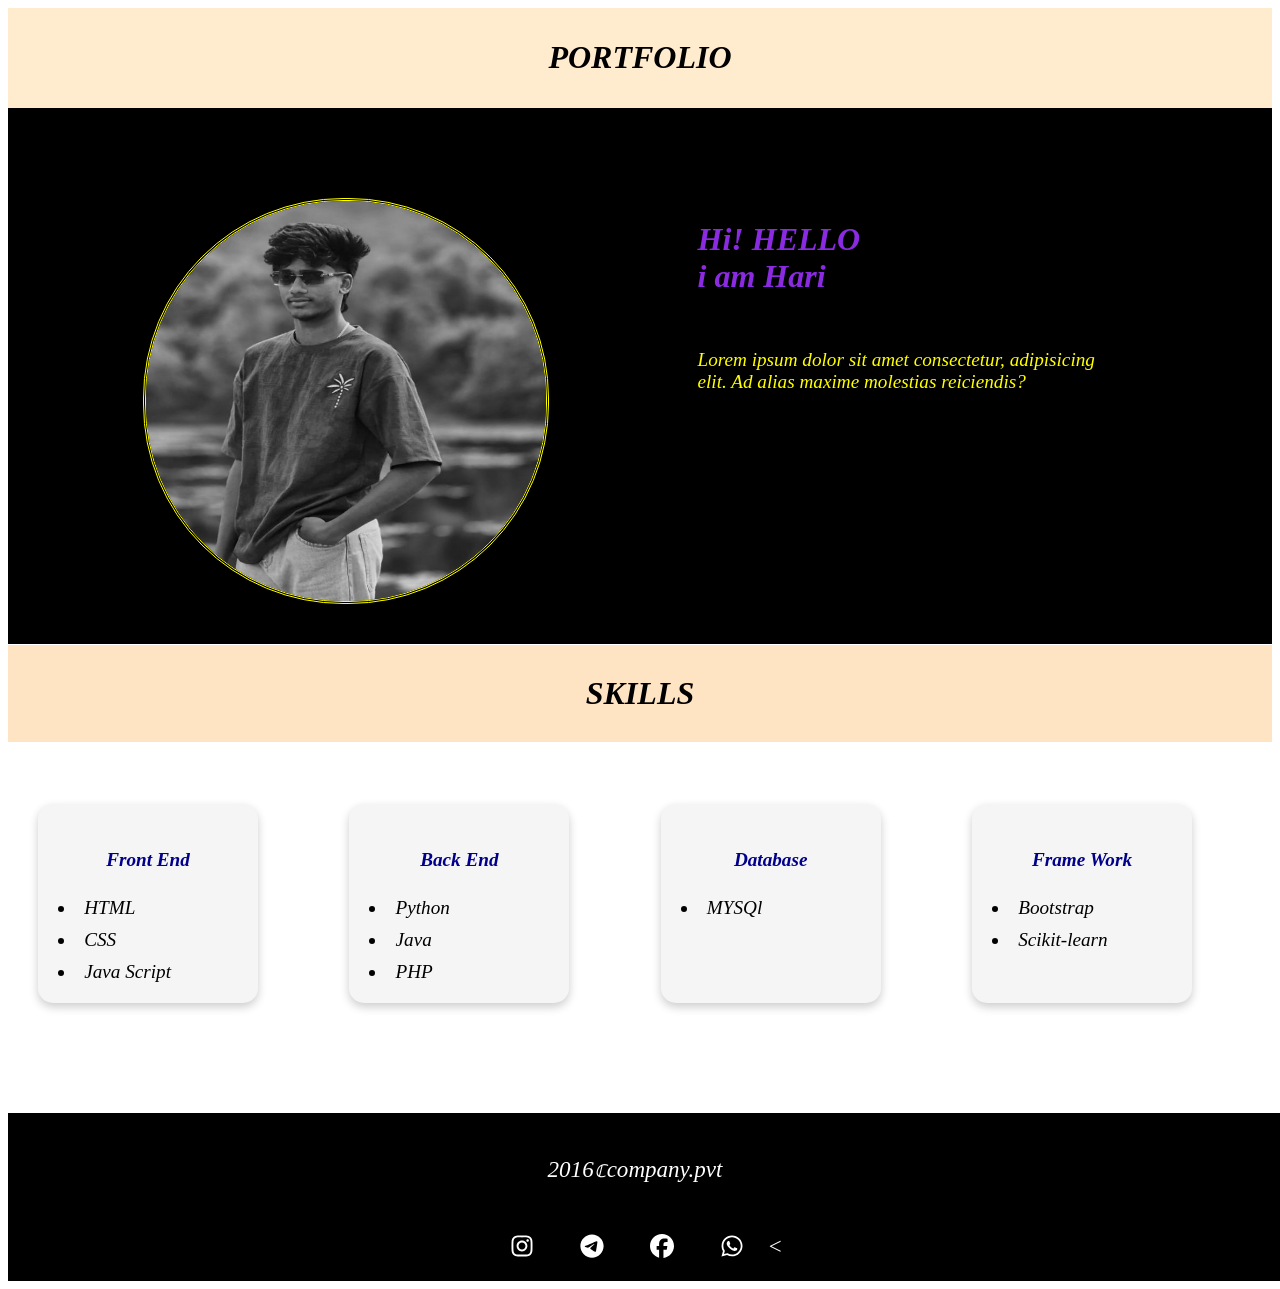
<file: port/index.html>
<!DOCTYPE html>
<html lang="en">
<head>
    <meta charset="UTF-8">
    <meta name="viewport" content="width=device-width, initial-scale=1.0">
    <title>Document</title>
    <link rel="stylesheet" href="index.css">
</head>
<body>

    <header>
        <h1>PORTFOLIO</h1>
    </header>

    <section id="content">
        <img src="h1h1.jpeg" alt="">
        <div>
            <h5>Hi! HELLO<br>
                i am Hari
            </h5>
            <p>Lorem ipsum dolor sit amet consectetur, adipisicing elit. Ad alias maxime molestias reiciendis?</p>
        </div>
    </section>

    <h3>SKILLS</h3>

    <section id="skills">

        <div class="skill1">
            <h4>Front End</h4>
            <li>HTML</li>
            <li>CSS</li>
            <li>Java Script</li>
        </div>

        <div class="skill2">
            <h4>Back End</h4>
            <li>Python</li>
            <li>Java</li>
            <li>PHP</li>
        </div>

        <div class="skill3">
            <h4>Database</h4>
            <li>MYSQl</li>
        </div>

        <div class="skill4">
            <h4>Frame Work</h4>
            <li>Bootstrap</li>
            <li>Scikit-learn</li>
        </div>

    </section>

    <div class="footer">

        <div class="para">
            <p>2016&copf;company.pvt</p>
        </div>

        <div class="social">

            <a href="https://www.instagram.com/"></a><li><svg xmlns="http://www.w3.org/2000/svg" viewBox="0 0 640 640"><!--!Font Awesome Free v7.2.0 by @fontawesome - https://fontawesome.com License - https://fontawesome.com/license/free Copyright 2026 Fonticons, Inc.--><path d="M320.3 205C256.8 204.8 205.2 256.2 205 319.7C204.8 383.2 256.2 434.8 319.7 435C383.2 435.2 434.8 383.8 435 320.3C435.2 256.8 383.8 205.2 320.3 205zM319.7 245.4C360.9 245.2 394.4 278.5 394.6 319.7C394.8 360.9 361.5 394.4 320.3 394.6C279.1 394.8 245.6 361.5 245.4 320.3C245.2 279.1 278.5 245.6 319.7 245.4zM413.1 200.3C413.1 185.5 425.1 173.5 439.9 173.5C454.7 173.5 466.7 185.5 466.7 200.3C466.7 215.1 454.7 227.1 439.9 227.1C425.1 227.1 413.1 215.1 413.1 200.3zM542.8 227.5C541.1 191.6 532.9 159.8 506.6 133.6C480.4 107.4 448.6 99.2 412.7 97.4C375.7 95.3 264.8 95.3 227.8 97.4C192 99.1 160.2 107.3 133.9 133.5C107.6 159.7 99.5 191.5 97.7 227.4C95.6 264.4 95.6 375.3 97.7 412.3C99.4 448.2 107.6 480 133.9 506.2C160.2 532.4 191.9 540.6 227.8 542.4C264.8 544.5 375.7 544.5 412.7 542.4C448.6 540.7 480.4 532.5 506.6 506.2C532.8 480 541 448.2 542.8 412.3C544.9 375.3 544.9 264.5 542.8 227.5zM495 452C487.2 471.6 472.1 486.7 452.4 494.6C422.9 506.3 352.9 503.6 320.3 503.6C287.7 503.6 217.6 506.2 188.2 494.6C168.6 486.8 153.5 471.7 145.6 452C133.9 422.5 136.6 352.5 136.6 319.9C136.6 287.3 134 217.2 145.6 187.8C153.4 168.2 168.5 153.1 188.2 145.2C217.7 133.5 287.7 136.2 320.3 136.2C352.9 136.2 423 133.6 452.4 145.2C472 153 487.1 168.1 495 187.8C506.7 217.3 504 287.3 504 319.9C504 352.5 506.7 422.6 495 452z"/></svg></li>
<a href="https://web.telegram.org/k/"></a><li><svg xmlns="http://www.w3.org/2000/svg" viewBox="0 0 640 640"><!--!Font Awesome Free v7.2.0 by @fontawesome - https://fontawesome.com License - https://fontawesome.com/license/free Copyright 2026 Fonticons, Inc.--><path d="M320 72C183 72 72 183 72 320C72 457 183 568 320 568C457 568 568 457 568 320C568 183 457 72 320 72zM435 240.7C431.3 279.9 415.1 375.1 406.9 419C403.4 437.6 396.6 443.8 390 444.4C375.6 445.7 364.7 434.9 350.7 425.7C328.9 411.4 316.5 402.5 295.4 388.5C270.9 372.4 286.8 363.5 300.7 349C304.4 345.2 367.8 287.5 369 282.3C369.2 281.6 369.3 279.2 367.8 277.9C366.3 276.6 364.2 277.1 362.7 277.4C360.5 277.9 325.6 300.9 258.1 346.5C248.2 353.3 239.2 356.6 231.2 356.4C222.3 356.2 205.3 351.4 192.6 347.3C177.1 342.3 164.7 339.6 165.8 331C166.4 326.5 172.5 322 184.2 317.3C256.5 285.8 304.7 265 328.8 255C397.7 226.4 412 221.4 421.3 221.2C423.4 221.2 427.9 221.7 430.9 224.1C432.9 225.8 434.1 228.2 434.4 230.8C434.9 234 435 237.3 434.8 240.6z"/></svg></li>
<a href="https://www.facebook.com/"></a><li><svg xmlns="http://www.w3.org/2000/svg" viewBox="0 0 640 640"><!--!Font Awesome Free v7.2.0 by @fontawesome - https://fontawesome.com License - https://fontawesome.com/license/free Copyright 2026 Fonticons, Inc.--><path d="M576 320C576 178.6 461.4 64 320 64C178.6 64 64 178.6 64 320C64 440 146.7 540.8 258.2 568.5L258.2 398.2L205.4 398.2L205.4 320L258.2 320L258.2 286.3C258.2 199.2 297.6 158.8 383.2 158.8C399.4 158.8 427.4 162 438.9 165.2L438.9 236C432.9 235.4 422.4 235 409.3 235C367.3 235 351.1 250.9 351.1 292.2L351.1 320L434.7 320L420.3 398.2L351 398.2L351 574.1C477.8 558.8 576 450.9 576 320z"/></svg></li>
<a href="https://web.whatsapp.com/"></a><li><svg xmlns="http://www.w3.org/2000/svg" viewBox="0 0 640 640"><!--!Font Awesome Free v7.2.0 by @fontawesome - https://fontawesome.com License - https://fontawesome.com/license/free Copyright 2026 Fonticons, Inc.--><path d="M476.9 161.1C435 119.1 379.2 96 319.9 96C197.5 96 97.9 195.6 97.9 318C97.9 357.1 108.1 395.3 127.5 429L96 544L213.7 513.1C246.1 530.8 282.6 540.1 319.8 540.1L319.9 540.1C442.2 540.1 544 440.5 544 318.1C544 258.8 518.8 203.1 476.9 161.1zM319.9 502.7C286.7 502.7 254.2 493.8 225.9 477L219.2 473L149.4 491.3L168 423.2L163.6 416.2C145.1 386.8 135.4 352.9 135.4 318C135.4 216.3 218.2 133.5 320 133.5C369.3 133.5 415.6 152.7 450.4 187.6C485.2 222.5 506.6 268.8 506.5 318.1C506.5 419.9 421.6 502.7 319.9 502.7zM421.1 364.5C415.6 361.7 388.3 348.3 383.2 346.5C378.1 344.6 374.4 343.7 370.7 349.3C367 354.9 356.4 367.3 353.1 371.1C349.9 374.8 346.6 375.3 341.1 372.5C308.5 356.2 287.1 343.4 265.6 306.5C259.9 296.7 271.3 297.4 281.9 276.2C283.7 272.5 282.8 269.3 281.4 266.5C280 263.7 268.9 236.4 264.3 225.3C259.8 214.5 255.2 216 251.8 215.8C248.6 215.6 244.9 215.6 241.2 215.6C237.5 215.6 231.5 217 226.4 222.5C221.3 228.1 207 241.5 207 268.8C207 296.1 226.9 322.5 229.6 326.2C232.4 329.9 268.7 385.9 324.4 410C359.6 425.2 373.4 426.5 391 423.9C401.7 422.3 423.8 410.5 428.4 397.5C433 384.5 433 373.4 431.6 371.1C430.3 368.6 426.6 367.2 421.1 364.5z"/></svg></li>
<
        </div>

    </div>

</body>
</html>
</file>
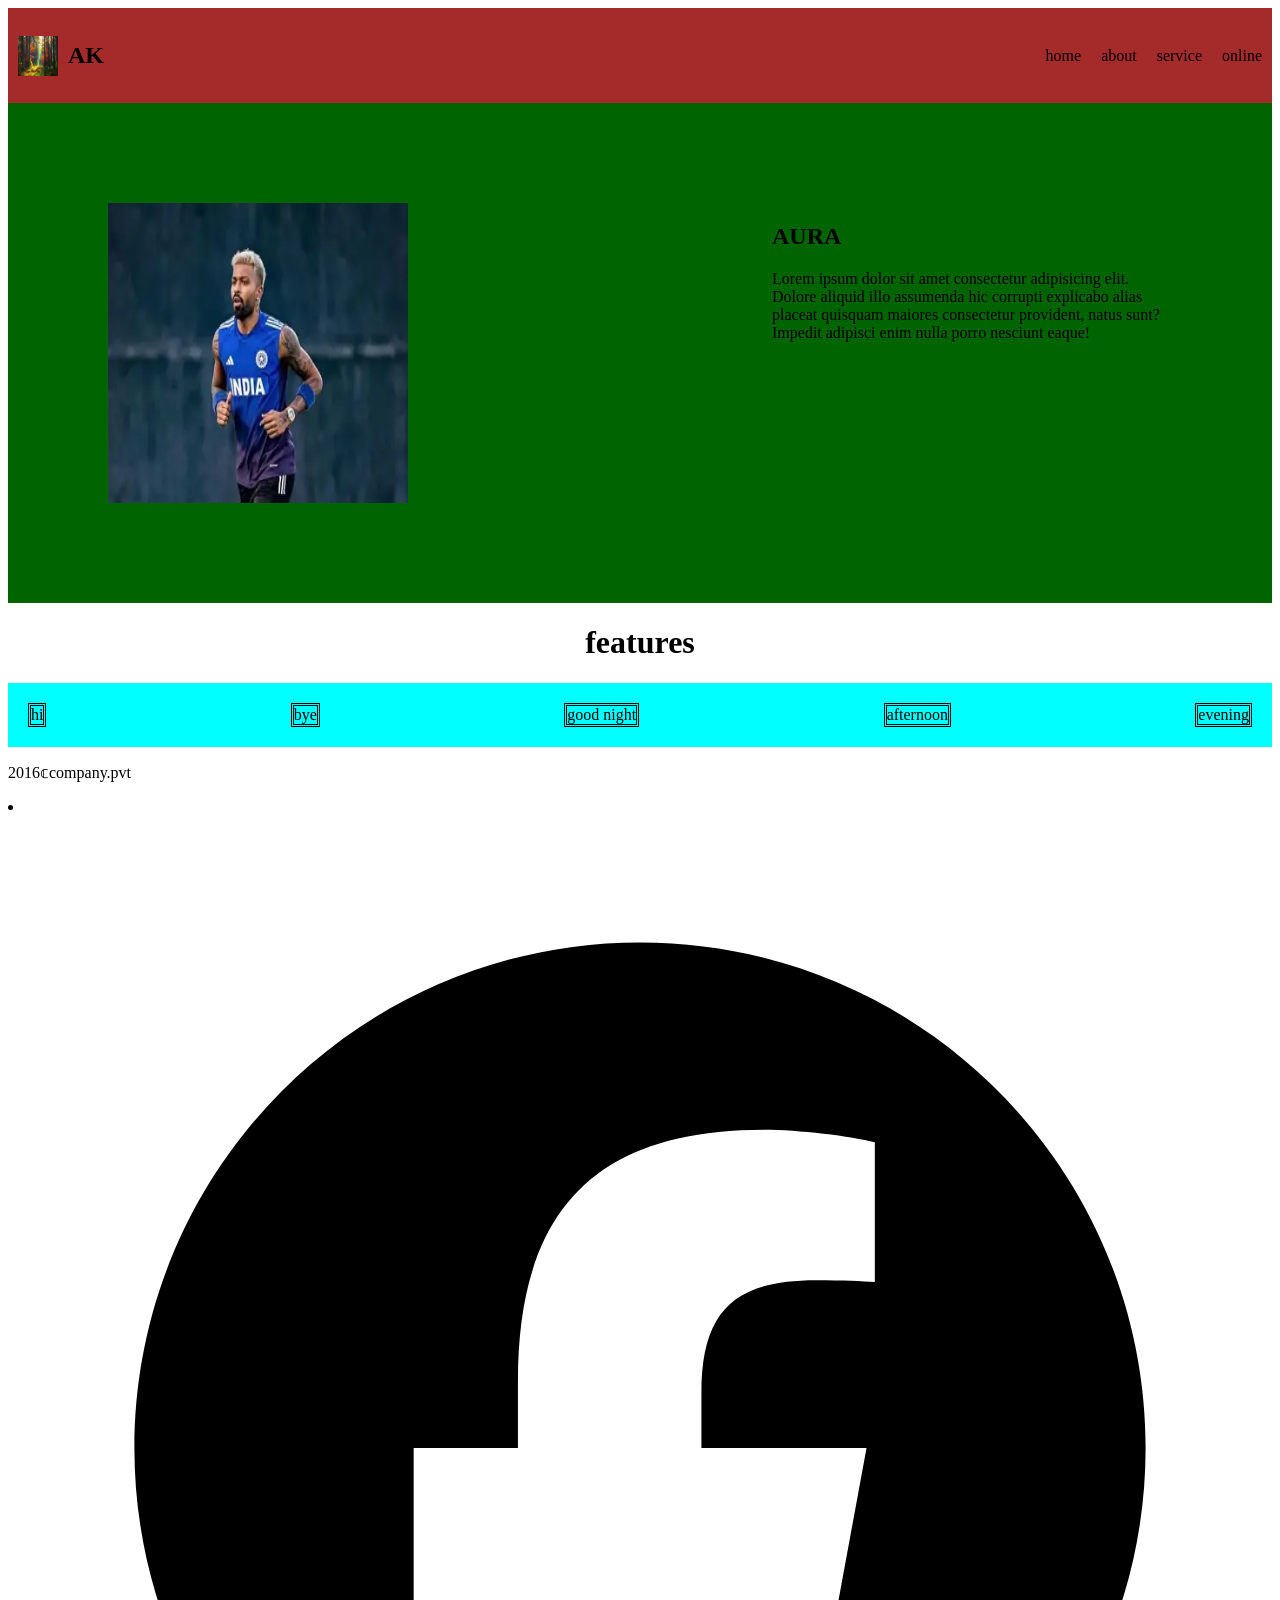
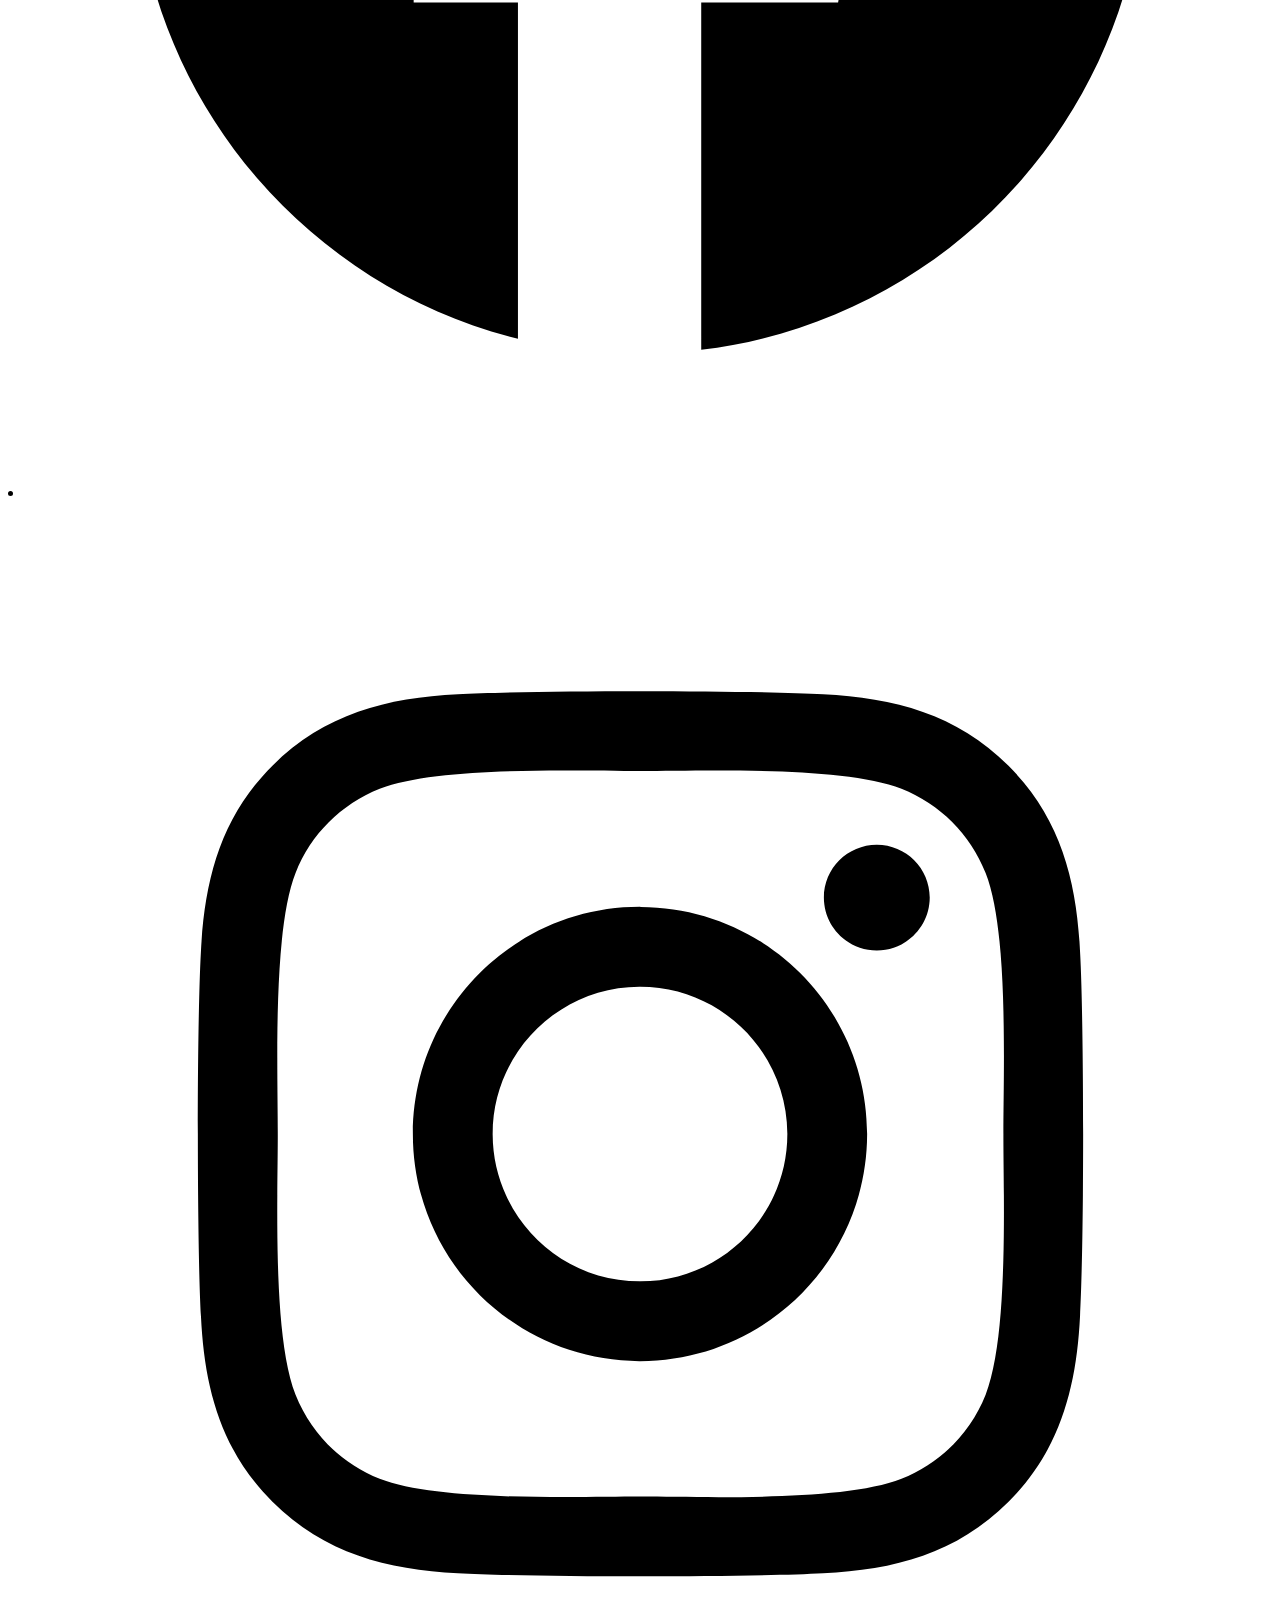
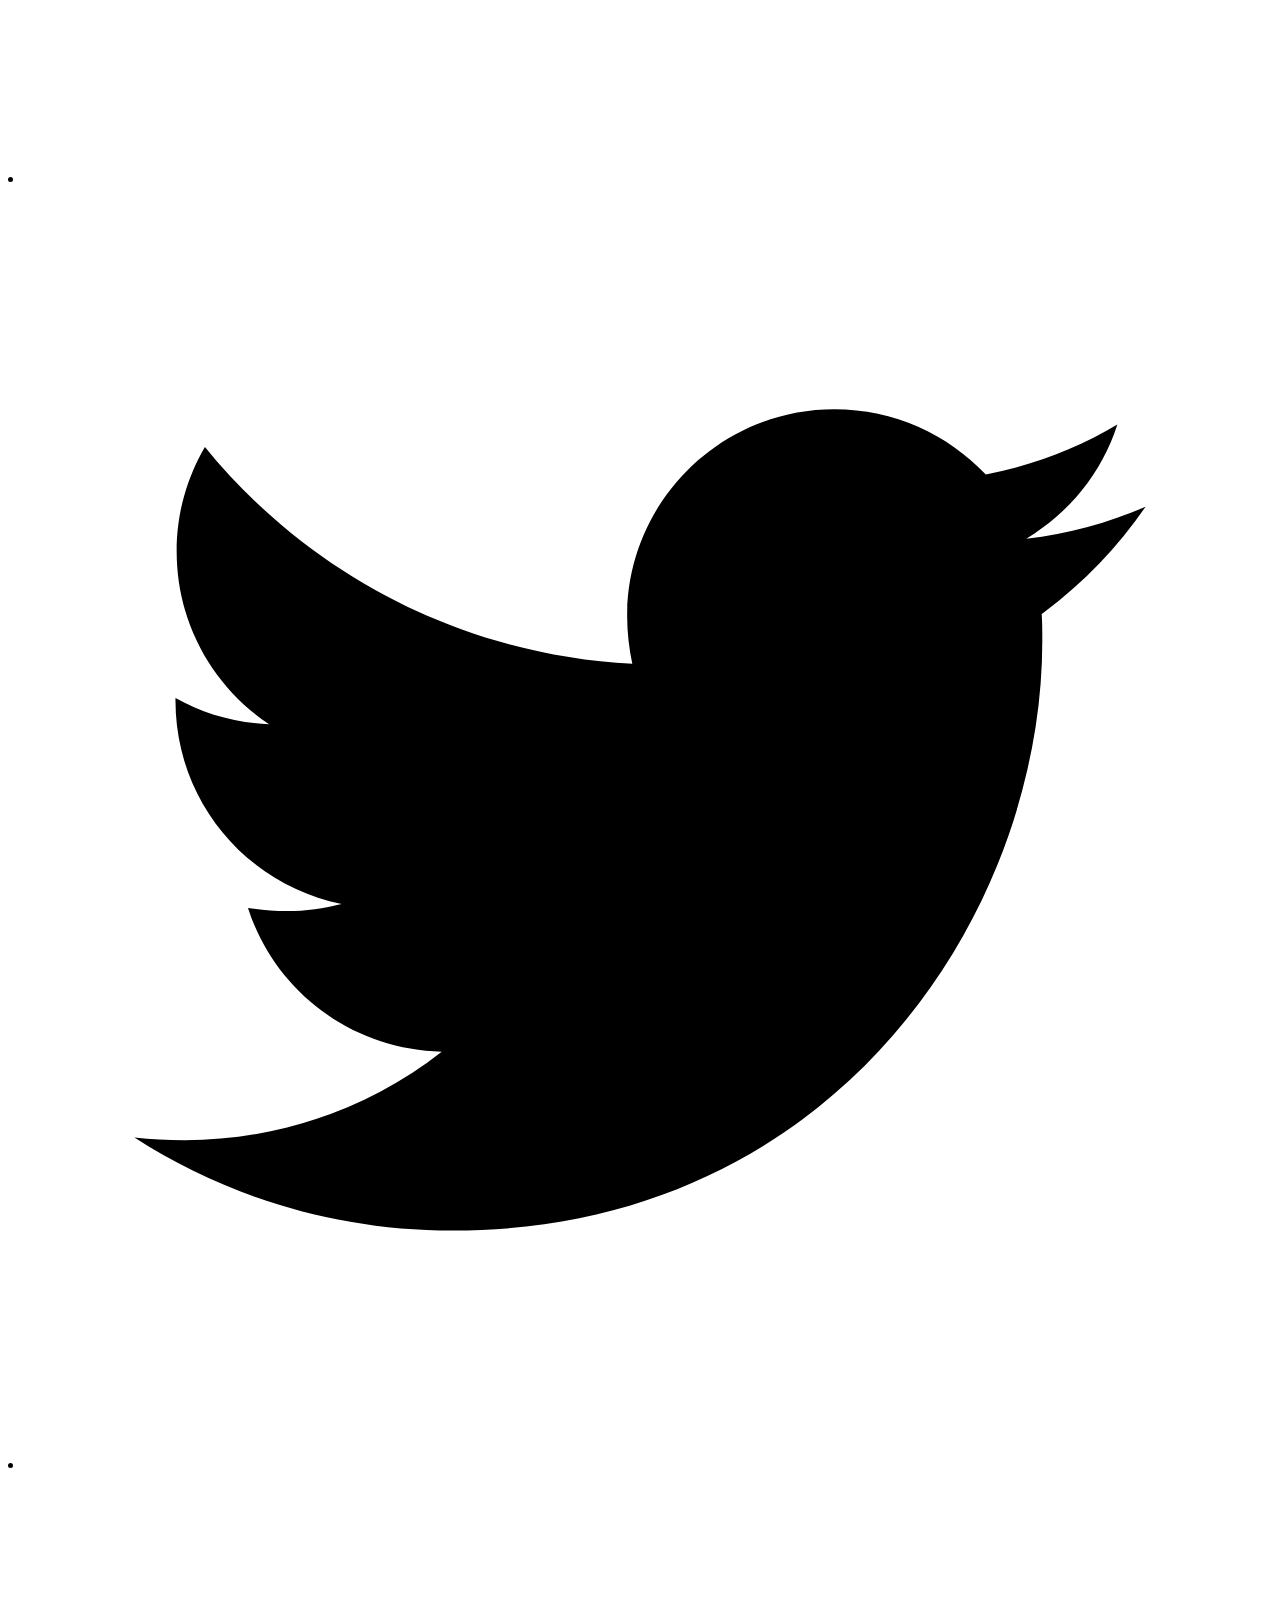
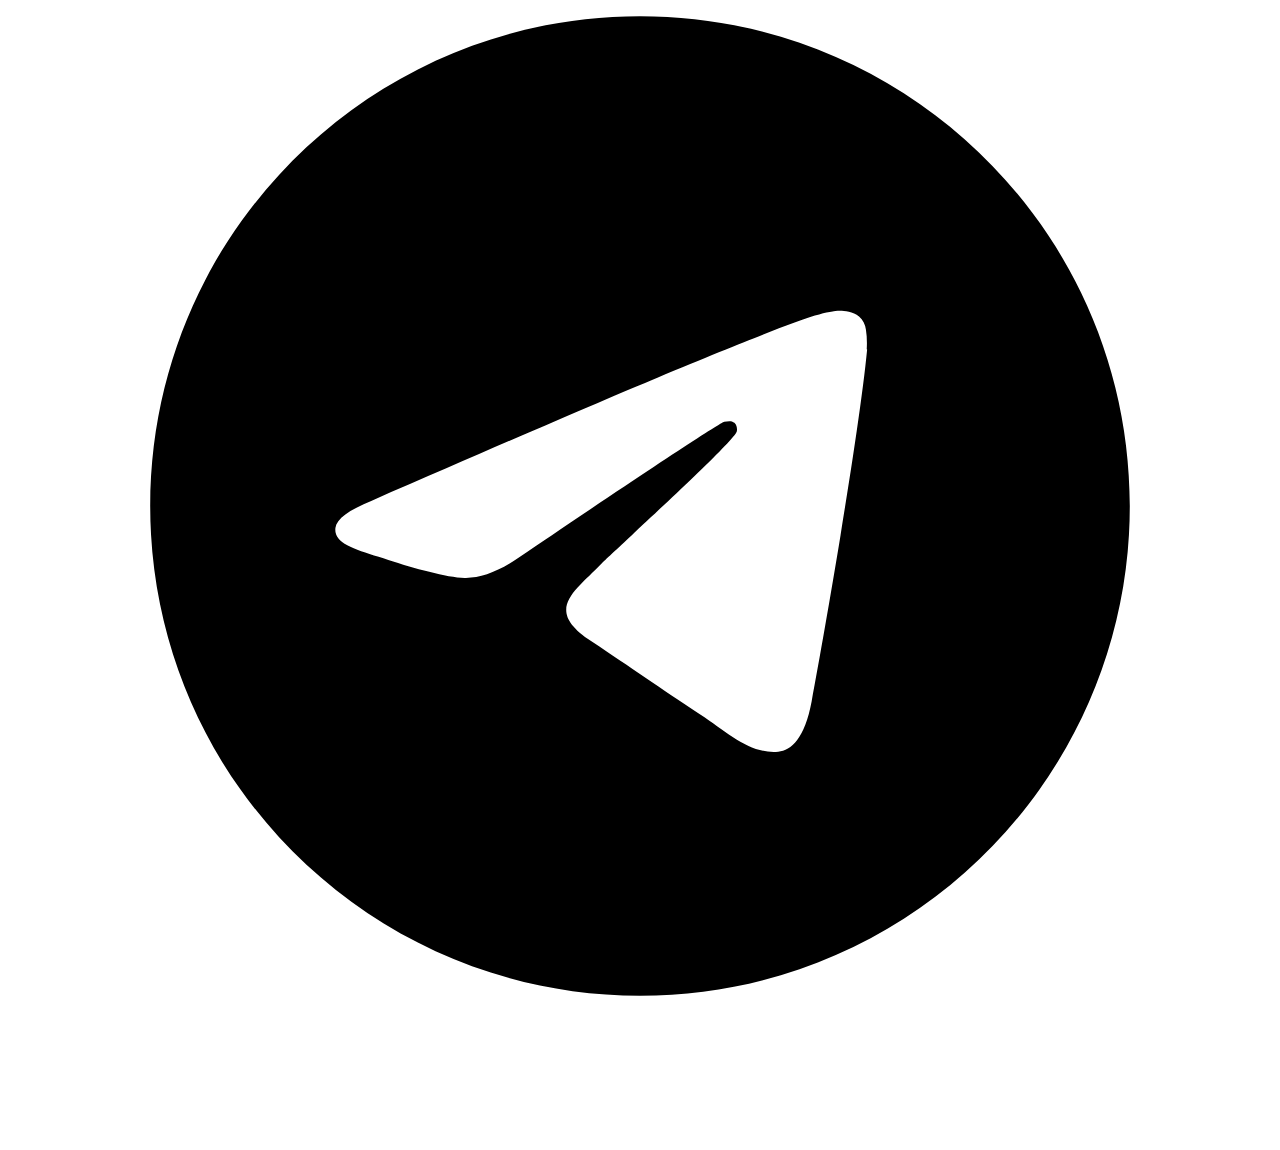
<file: day3.html>
<!DOCTYPE html>
<html lang="en">
<head>
    <meta charset="UTF-8">
    <meta name="viewport" content="width=, initial-scale=1.0">
    <title>Document</title>
    <link rel="stylesheet" href="day3.css">
</head>
<body>
    <div class="container">
        <div class="header">  
         <div class="logo"> 
            <img src="download copy.jpg" alt="">
            <h3>AK</h3>
            </div>
            <div class="navbar">
                <li>home</li>
                <li>about</li>
                <li>service</li>
                <li>online</li>
            </div>
        </div>





            <div class="hero">
                <img src="hhh.webp" alt="">
                <div class="content">
                <h2>AURA</h2>
                <p>Lorem ipsum dolor sit amet consectetur adipisicing elit. Dolore aliquid illo assumenda hic corrupti explicabo alias placeat quisquam maiores consectetur provident, natus sunt? Impedit adipisci enim nulla porro nesciunt eaque!</p>
            </div>
            </div>

<h1>features</h1>
            <div class="features">
                <li>hi</li>
                <li>bye</li>
                <li>good night</li>
                <li>afternoon</li>
                <li>evening</li>
            </div>

            <div class="footer">
                <div class="para">
                    <p>
                      2016&copf;company.pvt
                    </p>
                </div>
                <div class="social">
                   <a href="https://www.facebook.com/"></a> <li><svg xmlns="http://www.w3.org/2000/svg" viewBox="0 0 640 640"><!--!Font Awesome Free v7.2.0 by @fontawesome - https://fontawesome.com License - https://fontawesome.com/license/free Copyright 2026 Fonticons, Inc.--><path d="M576 320C576 178.6 461.4 64 320 64C178.6 64 64 178.6 64 320C64 440 146.7 540.8 258.2 568.5L258.2 398.2L205.4 398.2L205.4 320L258.2 320L258.2 286.3C258.2 199.2 297.6 158.8 383.2 158.8C399.4 158.8 427.4 162 438.9 165.2L438.9 236C432.9 235.4 422.4 235 409.3 235C367.3 235 351.1 250.9 351.1 292.2L351.1 320L434.7 320L420.3 398.2L351 398.2L351 574.1C477.8 558.8 576 450.9 576 320z"/></svg></li>
                   <a href="https://www.instagram.com/"></a> <li><svg xmlns="http://www.w3.org/2000/svg" viewBox="0 0 640 640"><!--!Font Awesome Free v7.2.0 by @fontawesome - https://fontawesome.com License - https://fontawesome.com/license/free Copyright 2026 Fonticons, Inc.--><path d="M320.3 205C256.8 204.8 205.2 256.2 205 319.7C204.8 383.2 256.2 434.8 319.7 435C383.2 435.2 434.8 383.8 435 320.3C435.2 256.8 383.8 205.2 320.3 205zM319.7 245.4C360.9 245.2 394.4 278.5 394.6 319.7C394.8 360.9 361.5 394.4 320.3 394.6C279.1 394.8 245.6 361.5 245.4 320.3C245.2 279.1 278.5 245.6 319.7 245.4zM413.1 200.3C413.1 185.5 425.1 173.5 439.9 173.5C454.7 173.5 466.7 185.5 466.7 200.3C466.7 215.1 454.7 227.1 439.9 227.1C425.1 227.1 413.1 215.1 413.1 200.3zM542.8 227.5C541.1 191.6 532.9 159.8 506.6 133.6C480.4 107.4 448.6 99.2 412.7 97.4C375.7 95.3 264.8 95.3 227.8 97.4C192 99.1 160.2 107.3 133.9 133.5C107.6 159.7 99.5 191.5 97.7 227.4C95.6 264.4 95.6 375.3 97.7 412.3C99.4 448.2 107.6 480 133.9 506.2C160.2 532.4 191.9 540.6 227.8 542.4C264.8 544.5 375.7 544.5 412.7 542.4C448.6 540.7 480.4 532.5 506.6 506.2C532.8 480 541 448.2 542.8 412.3C544.9 375.3 544.9 264.5 542.8 227.5zM495 452C487.2 471.6 472.1 486.7 452.4 494.6C422.9 506.3 352.9 503.6 320.3 503.6C287.7 503.6 217.6 506.2 188.2 494.6C168.6 486.8 153.5 471.7 145.6 452C133.9 422.5 136.6 352.5 136.6 319.9C136.6 287.3 134 217.2 145.6 187.8C153.4 168.2 168.5 153.1 188.2 145.2C217.7 133.5 287.7 136.2 320.3 136.2C352.9 136.2 423 133.6 452.4 145.2C472 153 487.1 168.1 495 187.8C506.7 217.3 504 287.3 504 319.9C504 352.5 506.7 422.6 495 452z"/></svg></li>
                   <a href="https://x.com/?lang=en-in"></a> <li><svg xmlns="http://www.w3.org/2000/svg" viewBox="0 0 640 640"><!--!Font Awesome Free v7.2.0 by @fontawesome - https://fontawesome.com License - https://fontawesome.com/license/free Copyright 2026 Fonticons, Inc.--><path d="M523.4 215.7C523.7 220.2 523.7 224.8 523.7 229.3C523.7 368 418.1 527.9 225.1 527.9C165.6 527.9 110.4 510.7 64 480.8C72.4 481.8 80.6 482.1 89.3 482.1C138.4 482.1 183.5 465.5 219.6 437.3C173.5 436.3 134.8 406.1 121.5 364.5C128 365.5 134.5 366.1 141.3 366.1C150.7 366.1 160.1 364.8 168.9 362.5C120.8 352.8 84.8 310.5 84.8 259.5L84.8 258.2C98.8 266 115 270.9 132.2 271.5C103.9 252.7 85.4 220.5 85.4 184.1C85.4 164.6 90.6 146.7 99.7 131.1C151.4 194.8 229 236.4 316.1 240.9C314.5 233.1 313.5 225 313.5 216.9C313.5 159.1 360.3 112 418.4 112C448.6 112 475.9 124.7 495.1 145.1C518.8 140.6 541.6 131.8 561.7 119.8C553.9 144.2 537.3 164.6 515.6 177.6C536.7 175.3 557.2 169.5 576 161.4C561.7 182.2 543.8 200.7 523.4 215.7z"/></svg></li>
                    <a href="https://web.telegram.org/"></a><li><svg xmlns="http://www.w3.org/2000/svg" viewBox="0 0 640 640"><!--!Font Awesome Free v7.2.0 by @fontawesome - https://fontawesome.com License - https://fontawesome.com/license/free Copyright 2026 Fonticons, Inc.--><path d="M320 72C183 72 72 183 72 320C72 457 183 568 320 568C457 568 568 457 568 320C568 183 457 72 320 72zM435 240.7C431.3 279.9 415.1 375.1 406.9 419C403.4 437.6 396.6 443.8 390 444.4C375.6 445.7 364.7 434.9 350.7 425.7C328.9 411.4 316.5 402.5 295.4 388.5C270.9 372.4 286.8 363.5 300.7 349C304.4 345.2 367.8 287.5 369 282.3C369.2 281.6 369.3 279.2 367.8 277.9C366.3 276.6 364.2 277.1 362.7 277.4C360.5 277.9 325.6 300.9 258.1 346.5C248.2 353.3 239.2 356.6 231.2 356.4C222.3 356.2 205.3 351.4 192.6 347.3C177.1 342.3 164.7 339.6 165.8 331C166.4 326.5 172.5 322 184.2 317.3C256.5 285.8 304.7 265 328.8 255C397.7 226.4 412 221.4 421.3 221.2C423.4 221.2 427.9 221.7 430.9 224.1C432.9 225.8 434.1 228.2 434.4 230.8C434.9 234 435 237.3 434.8 240.6z"/></svg></li>

            </div>
            

      
</body>
</html>
</file>
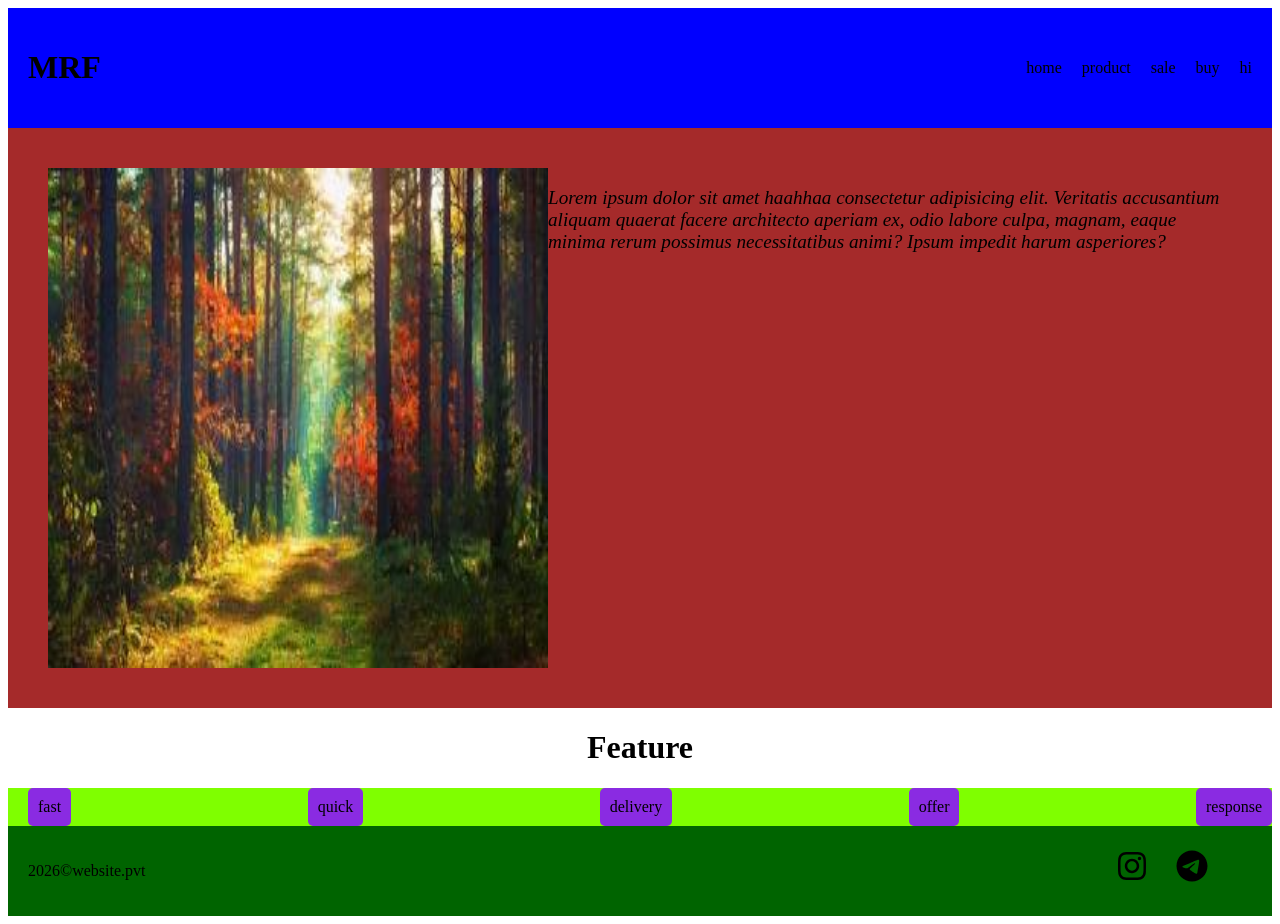
<file: new2.html>
<!DOCTYPE html>
<html lang="en">
<head>
    <meta charset="UTF-8">
    <meta name="viewport" content="width=device-width, initial-scale=1.0">
    <title>Document</title>
    <link rel="stylesheet" href="test.css"
</head>
<body>
    <header>
        <h1>MRF</h1>
        <nav>
            <li>home</li>
            <li>product</li>
            <li>sale</li>
            <li>buy</li>
            <li>hi</li>
        </nav>
    </header>
    <section id="content">
        <img src="download.jpg" alt="error">
        <p>Lorem ipsum dolor sit amet  haahhaa consectetur adipisicing elit. Veritatis accusantium aliquam quaerat facere architecto aperiam ex, odio labore culpa, magnam, eaque minima rerum possimus necessitatibus animi? Ipsum impedit harum asperiores?</p>
       
    </section>
    <h1>Feature</h1>
    <section id="Features">
        <li>fast</li>
        <li>quick</li>
        <li>delivery</li>
        <li>offer</li>
        <li>response</li>
    </section>
    <footer>
        <p>2026&copy;website.pvt</p>
       <div class="social">

        
<a href="https://www.instagram.com/"></a><li><svg xmlns="http://www.w3.org/2000/svg" viewBox="0 0 640 640"><!--!Font Awesome Free v7.2.0 by @fontawesome - https://fontawesome.com License - https://fontawesome.com/license/free Copyright 2026 Fonticons, Inc.--><path d="M320.3 205C256.8 204.8 205.2 256.2 205 319.7C204.8 383.2 256.2 434.8 319.7 435C383.2 435.2 434.8 383.8 435 320.3C435.2 256.8 383.8 205.2 320.3 205zM319.7 245.4C360.9 245.2 394.4 278.5 394.6 319.7C394.8 360.9 361.5 394.4 320.3 394.6C279.1 394.8 245.6 361.5 245.4 320.3C245.2 279.1 278.5 245.6 319.7 245.4zM413.1 200.3C413.1 185.5 425.1 173.5 439.9 173.5C454.7 173.5 466.7 185.5 466.7 200.3C466.7 215.1 454.7 227.1 439.9 227.1C425.1 227.1 413.1 215.1 413.1 200.3zM542.8 227.5C541.1 191.6 532.9 159.8 506.6 133.6C480.4 107.4 448.6 99.2 412.7 97.4C375.7 95.3 264.8 95.3 227.8 97.4C192 99.1 160.2 107.3 133.9 133.5C107.6 159.7 99.5 191.5 97.7 227.4C95.6 264.4 95.6 375.3 97.7 412.3C99.4 448.2 107.6 480 133.9 506.2C160.2 532.4 191.9 540.6 227.8 542.4C264.8 544.5 375.7 544.5 412.7 542.4C448.6 540.7 480.4 532.5 506.6 506.2C532.8 480 541 448.2 542.8 412.3C544.9 375.3 544.9 264.5 542.8 227.5zM495 452C487.2 471.6 472.1 486.7 452.4 494.6C422.9 506.3 352.9 503.6 320.3 503.6C287.7 503.6 217.6 506.2 188.2 494.6C168.6 486.8 153.5 471.7 145.6 452C133.9 422.5 136.6 352.5 136.6 319.9C136.6 287.3 134 217.2 145.6 187.8C153.4 168.2 168.5 153.1 188.2 145.2C217.7 133.5 287.7 136.2 320.3 136.2C352.9 136.2 423 133.6 452.4 145.2C472 153 487.1 168.1 495 187.8C506.7 217.3 504 287.3 504 319.9C504 352.5 506.7 422.6 495 452z"/></svg></li>
<a href="https://web.telegram.org/k/"></a><li><svg xmlns="http://www.w3.org/2000/svg" viewBox="0 0 640 640"><!--!Font Awesome Free v7.2.0 by @fontawesome - https://fontawesome.com License - https://fontawesome.com/license/free Copyright 2026 Fonticons, Inc.--><path d="M320 72C183 72 72 183 72 320C72 457 183 568 320 568C457 568 568 457 568 320C568 183 457 72 320 72zM435 240.7C431.3 279.9 415.1 375.1 406.9 419C403.4 437.6 396.6 443.8 390 444.4C375.6 445.7 364.7 434.9 350.7 425.7C328.9 411.4 316.5 402.5 295.4 388.5C270.9 372.4 286.8 363.5 300.7 349C304.4 345.2 367.8 287.5 369 282.3C369.2 281.6 369.3 279.2 367.8 277.9C366.3 276.6 364.2 277.1 362.7 277.4C360.5 277.9 325.6 300.9 258.1 346.5C248.2 353.3 239.2 356.6 231.2 356.4C222.3 356.2 205.3 351.4 192.6 347.3C177.1 342.3 164.7 339.6 165.8 331C166.4 326.5 172.5 322 184.2 317.3C256.5 285.8 304.7 265 328.8 255C397.7 226.4 412 221.4 421.3 221.2C423.4 221.2 427.9 221.7 430.9 224.1C432.9 225.8 434.1 228.2 434.4 230.8C434.9 234 435 237.3 434.8 240.6z"/></svg></li>
<li></li>
<li></li>

       </div>
    </footer>
</body>
</html>
</file>
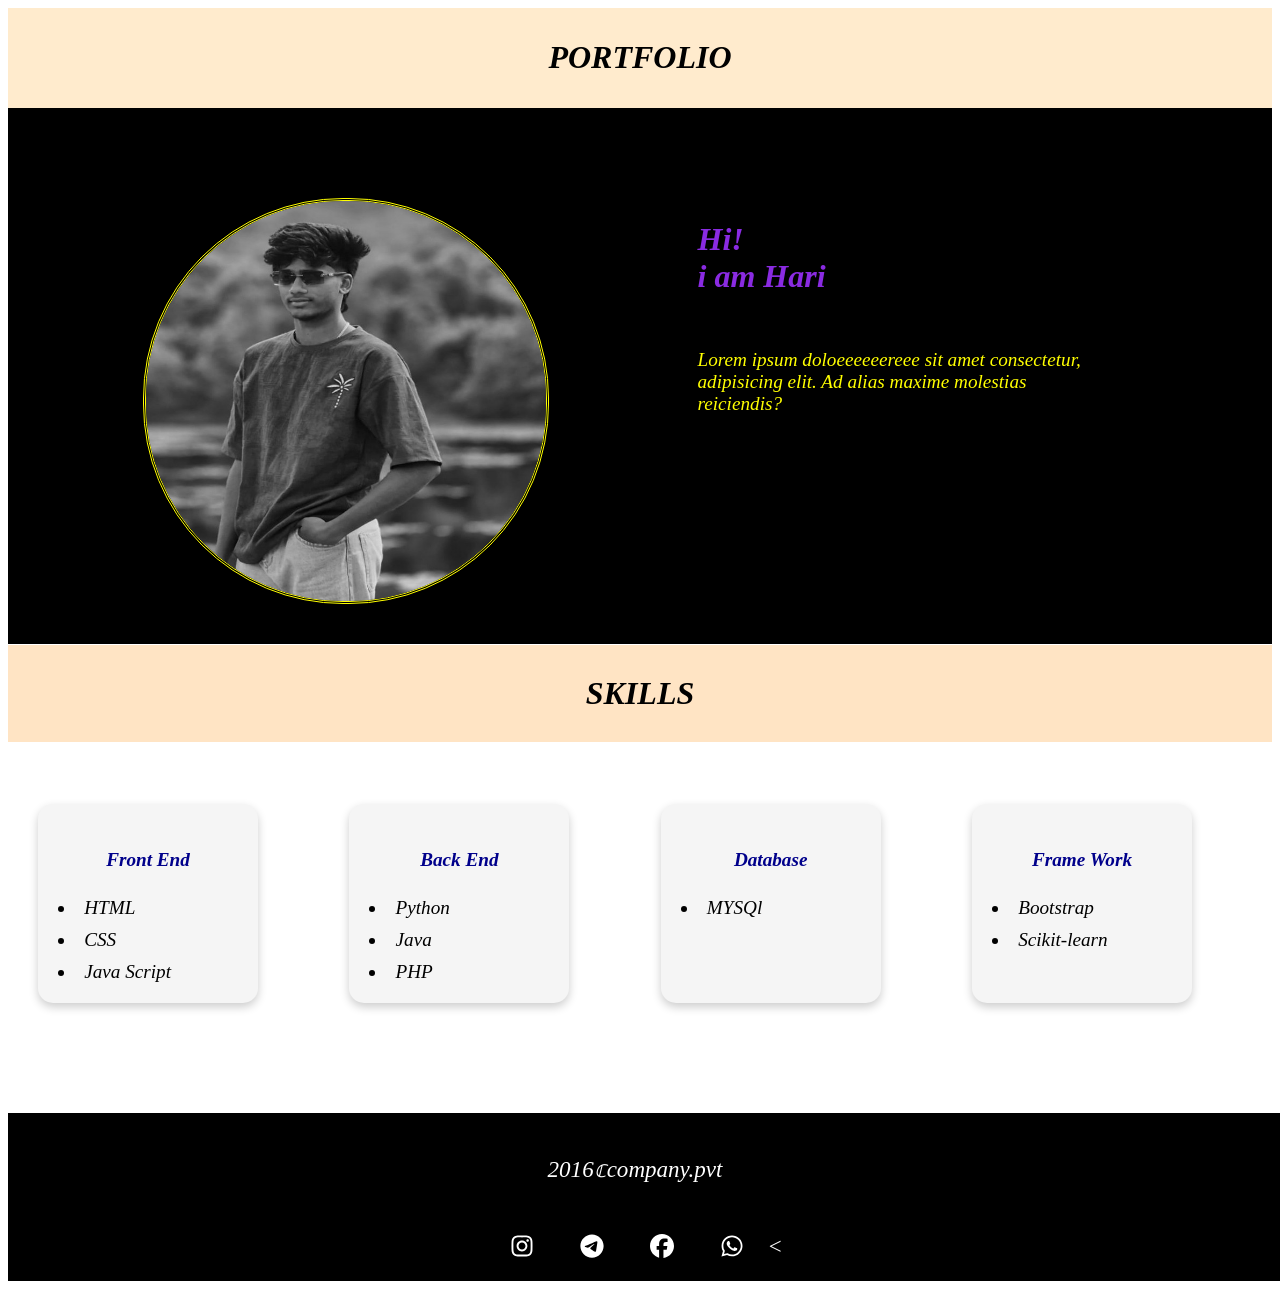
<file: port.html>
<!DOCTYPE html>
<html lang="en">
<head>
    <meta charset="UTF-8">
    <meta name="viewport" content="width=device-width, initial-scale=1.0">
    <title>Document</title>
    <link rel="stylesheet" href="port.css">
</head>
<body>

    <header>
        <h1>PORTFOLIO</h1>
    </header>

    <section id="content">
        <img src="h1h1 copy.jpeg" alt="">
        <div>
            <h5>Hi!<br>
                i am Hari
            </h5>
            <p>Lorem ipsum doloeeeeeereee sit amet consectetur, adipisicing elit. Ad alias maxime molestias reiciendis?</p>
        </div>
    </section>

    <h3>SKILLS</h3>

    <section id="skills">

        <div class="skill1">
            <h4>Front End</h4>
            <li>HTML</li>
            <li>CSS</li>
            <li>Java Script</li>
        </div>

        <div class="skill2">
            <h4>Back End</h4>
            <li>Python</li>
            <li>Java</li>
            <li>PHP</li>
        </div>

        <div class="skill3">
            <h4>Database</h4>
            <li>MYSQl</li>
        </div>

        <div class="skill4">
            <h4>Frame Work</h4>
            <li>Bootstrap</li>
            <li>Scikit-learn</li>
        </div>

    </section>

    <div class="footer">

        <div class="para">
            <p>2016&copf;company.pvt</p>
        </div>

        <div class="social">

            <a href="https://www.instagram.com/"></a><li><svg xmlns="http://www.w3.org/2000/svg" viewBox="0 0 640 640"><!--!Font Awesome Free v7.2.0 by @fontawesome - https://fontawesome.com License - https://fontawesome.com/license/free Copyright 2026 Fonticons, Inc.--><path d="M320.3 205C256.8 204.8 205.2 256.2 205 319.7C204.8 383.2 256.2 434.8 319.7 435C383.2 435.2 434.8 383.8 435 320.3C435.2 256.8 383.8 205.2 320.3 205zM319.7 245.4C360.9 245.2 394.4 278.5 394.6 319.7C394.8 360.9 361.5 394.4 320.3 394.6C279.1 394.8 245.6 361.5 245.4 320.3C245.2 279.1 278.5 245.6 319.7 245.4zM413.1 200.3C413.1 185.5 425.1 173.5 439.9 173.5C454.7 173.5 466.7 185.5 466.7 200.3C466.7 215.1 454.7 227.1 439.9 227.1C425.1 227.1 413.1 215.1 413.1 200.3zM542.8 227.5C541.1 191.6 532.9 159.8 506.6 133.6C480.4 107.4 448.6 99.2 412.7 97.4C375.7 95.3 264.8 95.3 227.8 97.4C192 99.1 160.2 107.3 133.9 133.5C107.6 159.7 99.5 191.5 97.7 227.4C95.6 264.4 95.6 375.3 97.7 412.3C99.4 448.2 107.6 480 133.9 506.2C160.2 532.4 191.9 540.6 227.8 542.4C264.8 544.5 375.7 544.5 412.7 542.4C448.6 540.7 480.4 532.5 506.6 506.2C532.8 480 541 448.2 542.8 412.3C544.9 375.3 544.9 264.5 542.8 227.5zM495 452C487.2 471.6 472.1 486.7 452.4 494.6C422.9 506.3 352.9 503.6 320.3 503.6C287.7 503.6 217.6 506.2 188.2 494.6C168.6 486.8 153.5 471.7 145.6 452C133.9 422.5 136.6 352.5 136.6 319.9C136.6 287.3 134 217.2 145.6 187.8C153.4 168.2 168.5 153.1 188.2 145.2C217.7 133.5 287.7 136.2 320.3 136.2C352.9 136.2 423 133.6 452.4 145.2C472 153 487.1 168.1 495 187.8C506.7 217.3 504 287.3 504 319.9C504 352.5 506.7 422.6 495 452z"/></svg></li>
<a href="https://web.telegram.org/k/"></a><li><svg xmlns="http://www.w3.org/2000/svg" viewBox="0 0 640 640"><!--!Font Awesome Free v7.2.0 by @fontawesome - https://fontawesome.com License - https://fontawesome.com/license/free Copyright 2026 Fonticons, Inc.--><path d="M320 72C183 72 72 183 72 320C72 457 183 568 320 568C457 568 568 457 568 320C568 183 457 72 320 72zM435 240.7C431.3 279.9 415.1 375.1 406.9 419C403.4 437.6 396.6 443.8 390 444.4C375.6 445.7 364.7 434.9 350.7 425.7C328.9 411.4 316.5 402.5 295.4 388.5C270.9 372.4 286.8 363.5 300.7 349C304.4 345.2 367.8 287.5 369 282.3C369.2 281.6 369.3 279.2 367.8 277.9C366.3 276.6 364.2 277.1 362.7 277.4C360.5 277.9 325.6 300.9 258.1 346.5C248.2 353.3 239.2 356.6 231.2 356.4C222.3 356.2 205.3 351.4 192.6 347.3C177.1 342.3 164.7 339.6 165.8 331C166.4 326.5 172.5 322 184.2 317.3C256.5 285.8 304.7 265 328.8 255C397.7 226.4 412 221.4 421.3 221.2C423.4 221.2 427.9 221.7 430.9 224.1C432.9 225.8 434.1 228.2 434.4 230.8C434.9 234 435 237.3 434.8 240.6z"/></svg></li>
<a href="https://www.facebook.com/"></a><li><svg xmlns="http://www.w3.org/2000/svg" viewBox="0 0 640 640"><!--!Font Awesome Free v7.2.0 by @fontawesome - https://fontawesome.com License - https://fontawesome.com/license/free Copyright 2026 Fonticons, Inc.--><path d="M576 320C576 178.6 461.4 64 320 64C178.6 64 64 178.6 64 320C64 440 146.7 540.8 258.2 568.5L258.2 398.2L205.4 398.2L205.4 320L258.2 320L258.2 286.3C258.2 199.2 297.6 158.8 383.2 158.8C399.4 158.8 427.4 162 438.9 165.2L438.9 236C432.9 235.4 422.4 235 409.3 235C367.3 235 351.1 250.9 351.1 292.2L351.1 320L434.7 320L420.3 398.2L351 398.2L351 574.1C477.8 558.8 576 450.9 576 320z"/></svg></li>
<a href="https://web.whatsapp.com/"></a><li><svg xmlns="http://www.w3.org/2000/svg" viewBox="0 0 640 640"><!--!Font Awesome Free v7.2.0 by @fontawesome - https://fontawesome.com License - https://fontawesome.com/license/free Copyright 2026 Fonticons, Inc.--><path d="M476.9 161.1C435 119.1 379.2 96 319.9 96C197.5 96 97.9 195.6 97.9 318C97.9 357.1 108.1 395.3 127.5 429L96 544L213.7 513.1C246.1 530.8 282.6 540.1 319.8 540.1L319.9 540.1C442.2 540.1 544 440.5 544 318.1C544 258.8 518.8 203.1 476.9 161.1zM319.9 502.7C286.7 502.7 254.2 493.8 225.9 477L219.2 473L149.4 491.3L168 423.2L163.6 416.2C145.1 386.8 135.4 352.9 135.4 318C135.4 216.3 218.2 133.5 320 133.5C369.3 133.5 415.6 152.7 450.4 187.6C485.2 222.5 506.6 268.8 506.5 318.1C506.5 419.9 421.6 502.7 319.9 502.7zM421.1 364.5C415.6 361.7 388.3 348.3 383.2 346.5C378.1 344.6 374.4 343.7 370.7 349.3C367 354.9 356.4 367.3 353.1 371.1C349.9 374.8 346.6 375.3 341.1 372.5C308.5 356.2 287.1 343.4 265.6 306.5C259.9 296.7 271.3 297.4 281.9 276.2C283.7 272.5 282.8 269.3 281.4 266.5C280 263.7 268.9 236.4 264.3 225.3C259.8 214.5 255.2 216 251.8 215.8C248.6 215.6 244.9 215.6 241.2 215.6C237.5 215.6 231.5 217 226.4 222.5C221.3 228.1 207 241.5 207 268.8C207 296.1 226.9 322.5 229.6 326.2C232.4 329.9 268.7 385.9 324.4 410C359.6 425.2 373.4 426.5 391 423.9C401.7 422.3 423.8 410.5 428.4 397.5C433 384.5 433 373.4 431.6 371.1C430.3 368.6 426.6 367.2 421.1 364.5z"/></svg></li>
<
        </div>

    </div>

</body>
</html>
</file>
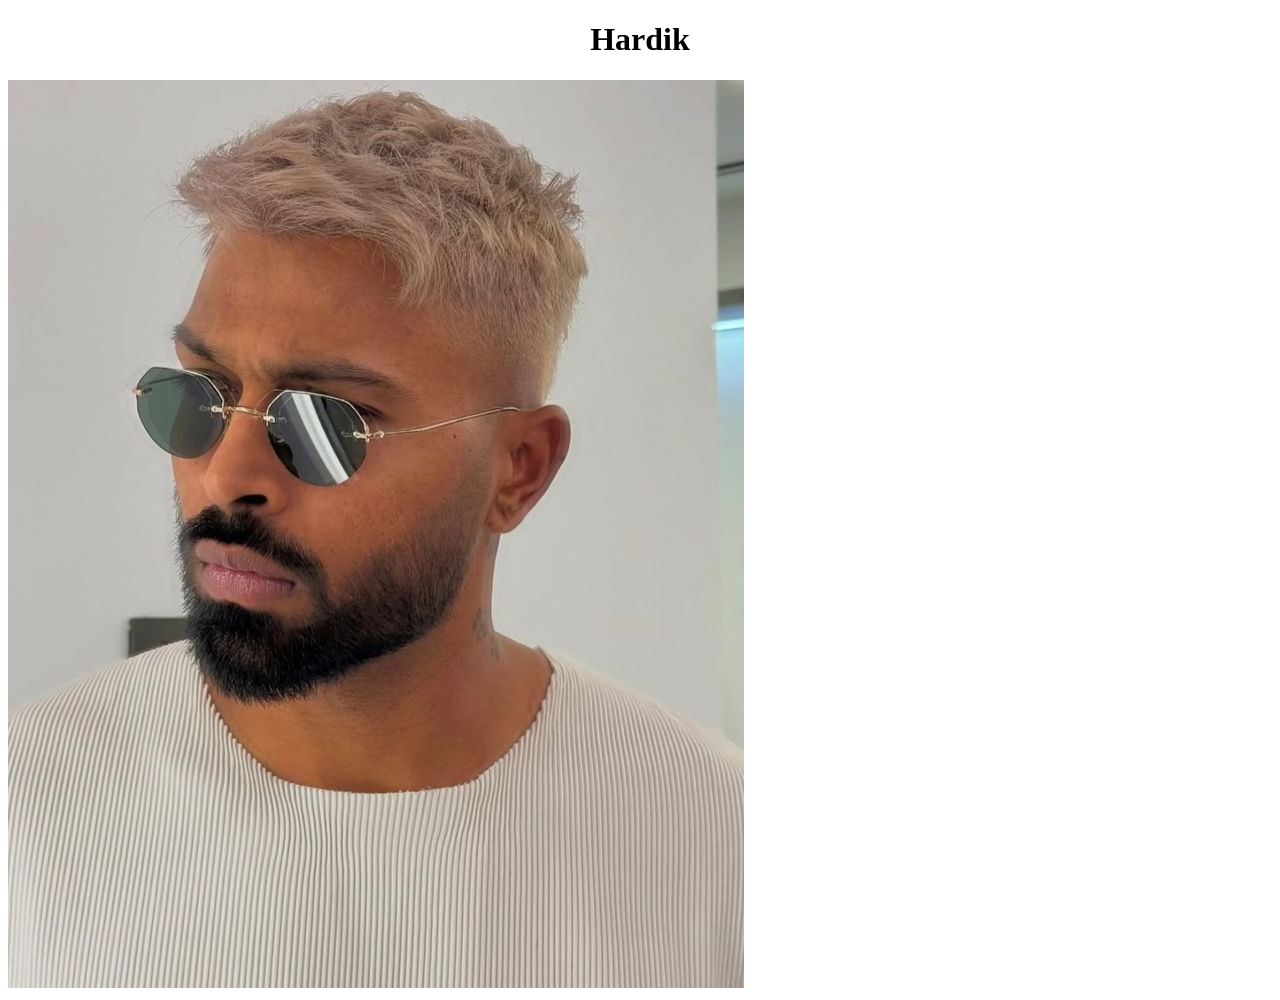
<file: work4.html>
<!DOCTYPE html>
<html lang="en">
<head>
    <meta charset="UTF-8">
    <meta name="viewport" content="width=device-width, initial-scale=1.0">
    <title>Document</title>

    <style>
        h1{
            text-align: center;
            animation-name: harsan;
            animation-iteration-count: infinite;
            animation-timing-function: ease-in;
            animation-duration: 10s;
        }

        @keyframes harsan{
            0%{
                transform: translateY(0px);
                background-color: aqua;
            }
             20%{
                transform: translateY(200px);
                background-color: rgb(159, 11, 11);
            }
             40%{
                transform: translateY(200px);
                background-color: rgb(174, 255, 0);
            }
             60%{
                transform: translateX(200px);
                background-color: rgb(255, 128, 0);
            }

            80%{
                transform: translateY(200px);
                background-color: rgb(18, 54, 126);
            }

            100%{
                transform: translateX(500px);
                background-color: rgb(87, 89, 1);
            }
        }
        img{
            
        }
    </style>
</head>

<body>
    <h1>Hardik</h1>
    <img src="Hardik Pandya is  new look!❤️_🔥🔥🥵 (1).jpg" alt="">
</body>
</html>
</file>
<file: port/index.css>
header{
    background-color: blanchedalmond;
    padding: 10px;
    text-align: center;
    font-style: italic;
}

#content img{
    width: 400px;
    height: 400px;
    border-radius: 200px;
    margin-left: 30px;
    margin-top: 50px;
    border-style: double;
}

#content{
    display: flex;
    justify-content: space-around;
    padding: 40px;
    background-color: black;
    color: yellow;
}

#content div{
    width: 400px;
    padding: 20px;
    align-items: center;
}

div{
    font-style: italic;
    font-family: 'Times New Roman', Times, serif;
    font-size: larger;
    margin-right: 50px;
}

div h5{
    font-size: xx-large;
    color: blueviolet;
}

#skills div{
    font-style: italic;
    font-family: 'Times New Roman', Times, serif;
}

#skills{
    display: flex;
    justify-content: space-between;
    padding: 30px;
}

h3{
    text-align: center;
    font-size: xx-large;
    background-color: bisque;
    padding: 30px;
    margin-top: 1px;
    font-style: italic;
}

.skill1,
.skill2,
.skill3,
.skill4{
    background-color: whitesmoke;
    padding: 20px;
    border-radius: 15px;
    width: 180px;
    box-shadow: 0px 4px 10px rgba(0,0,0,0.2);
}

.skill1 h4,
.skill2 h4,
.skill3 h4,
.skill4 h4{
    text-align: center;
    color: darkblue;
}

.skill1 li,
.skill2 li,
.skill3 li,
.skill4 li{
    margin-top: 10px;
}

.footer{
    display: flex;
    flex-direction: column;
    align-items: center;
    padding: 20px;
    background-color: black;
    color: white;
    margin-top: 80px;
    width: 100%;
}

.social{
    display: flex;
    gap: 20px;
    margin-top: 25px;
    align-items: center;
}

.social li{
    list-style: none;
    display: flex;
    align-items: center;
}

.social a{
    display: flex;
    align-items: center;
}

.social svg{
    width: 30px;
    height: 30px;
    fill: white;
    display: block;
}

.social svg path{
    fill: white;
}
@media(max-width:600px)
{
    #content{
        background-color: aquamarine;
        display: flex;
        flex-direction: column;

    }
    #skills{
         background-color: rgb(60, 198, 10);
         display: flex;
         flex-direction: column;

    }
    .footer{
        background-color: rgb(0, 54, 36);
         display: flex;
         flex-direction: column;
         color: black;

    }
}
@media(max-width:700px){
    #content{
        background-color: blueviolet;
    }
}
</file>
<file: day3.css>
.header{
    display: flex;
    justify-content: space-between;
    background-color: brown;
    padding: 10px;
}
.logo{
    display: flex;
    align-items: center;
}
.logo img
{
    display: flex;
    align-items: center;
    margin-left: ;
}
.logo img{
height: 40px;
width: 40px;
margin-right: 10px;
}
.navbar{
    display: flex;
    align-items: center;
}
.navbar li{
    list-style: none;
    margin-left: 20px;
}
.logo h3{
    font-size: x-large;
}
.hero img{
    width: 300px;
    height: 300px;

}
.hero{
    
    display: flex;
    justify-content: space-between;
    padding: 100px;
    background-color: darkgreen;
}
.hero p{
    width: 400px;
}
.features{
    align-items: center;
    display:flex ;
    padding: 20px;
    justify-content: space-between;
    background-color: aqua;
}
.features li{
 list-style: none;
 border-color: black;
 border-style: double;
 font-family: Georgia, 'Times New Roman', Times, serif;
}
h1{
    text-align: center;
}
</file>
<file: test.css>
header{
    background-color: blue;
    display: flex;
    justify-content: space-between;
    align-items: center;
    padding: 20px;
}
    nav{
        display: flex;
        justify-content: space-around;
    }
li{
    list-style: none;
    margin-left: 20px;
}
#content{
    background-color: brown;
    display: flex;
    padding: 40px;
    justify-content: space-around;
}
#content p{
    font-family: 'Times New Roman', Times, serif;
    font-style: italic;
    font-size: larger;
}
#Features{
    display: flex;
    justify-content: space-between;
    background-color: chartreuse;
}
#Features li{
    background-color: blueviolet;
    padding: 10px;
    border-radius: 5px;
    box-shadow: 100px;
}
h1{
    text-align: center;
}
footer{
    display: flex;
    justify-content: space-between;
    padding: 20px;
    background-color: darkgreen;

}
.social{
    display: flex;
    margin-left: 10px;

}
svg{
    width: 40px;
}
#content img{
   height: 500px;
   width: 500px;
}
</file>
<file: port.css>
header{
    background-color: blanchedalmond;
    padding: 10px;
    text-align: center;
    font-style: italic;
}

#content img{
    width: 400px;
    height: 400px;
    border-radius: 200px;
    margin-left: 30px;
    margin-top: 50px;
    border-style: double;
}

#content{
    display: flex;
    justify-content: space-around;
    padding: 40px;
    background-color: black;
    color: yellow;
}

#content div{
    width: 400px;
    padding: 20px;
    align-items: center;
}

div{
    font-style: italic;
    font-family: 'Times New Roman', Times, serif;
    font-size: larger;
    margin-right: 50px;
}

div h5{
    font-size: xx-large;
    color: blueviolet;
}

#skills div{
    font-style: italic;
    font-family: 'Times New Roman', Times, serif;
}

#skills{
    display: flex;
    justify-content: space-between;
    padding: 30px;
}

h3{
    text-align: center;
    font-size: xx-large;
    background-color: bisque;
    padding: 30px;
    margin-top: 1px;
    font-style: italic;
}

.skill1,
.skill2,
.skill3,
.skill4{
    background-color: whitesmoke;
    padding: 20px;
    border-radius: 15px;
    width: 180px;
    box-shadow: 0px 4px 10px rgba(0,0,0,0.2);
}

.skill1 h4,
.skill2 h4,
.skill3 h4,
.skill4 h4{
    text-align: center;
    color: darkblue;
}

.skill1 li,
.skill2 li,
.skill3 li,
.skill4 li{
    margin-top: 10px;
}

.footer{
    display: flex;
    flex-direction: column;
    align-items: center;
    padding: 20px;
    background-color: black;
    color: white;
    margin-top: 80px;
    width: 100%;
}

.social{
    display: flex;
    gap: 20px;
    margin-top: 25px;
    align-items: center;
}

.social li{
    list-style: none;
    display: flex;
    align-items: center;
}

.social a{
    display: flex;
    align-items: center;
}

.social svg{
    width: 30px;
    height: 30px;
    fill: white;
    display: block;
}

.social svg path{
    fill: white;
}
@media(max-width:600px)
{
    #content{
        background-color: aquamarine;
        display: flex;
        flex-direction: column;

    }
    #skills{
         background-color: rgb(60, 198, 10);
         display: flex;
         flex-direction: column;

    }
    .footer{
        background-color: rgb(0, 54, 36);
         display: flex;
         flex-direction: column;
         color: black;

    }
}
@media(max-width:700px){
    #content{
        background-color: blueviolet;
    }
}
</file>
